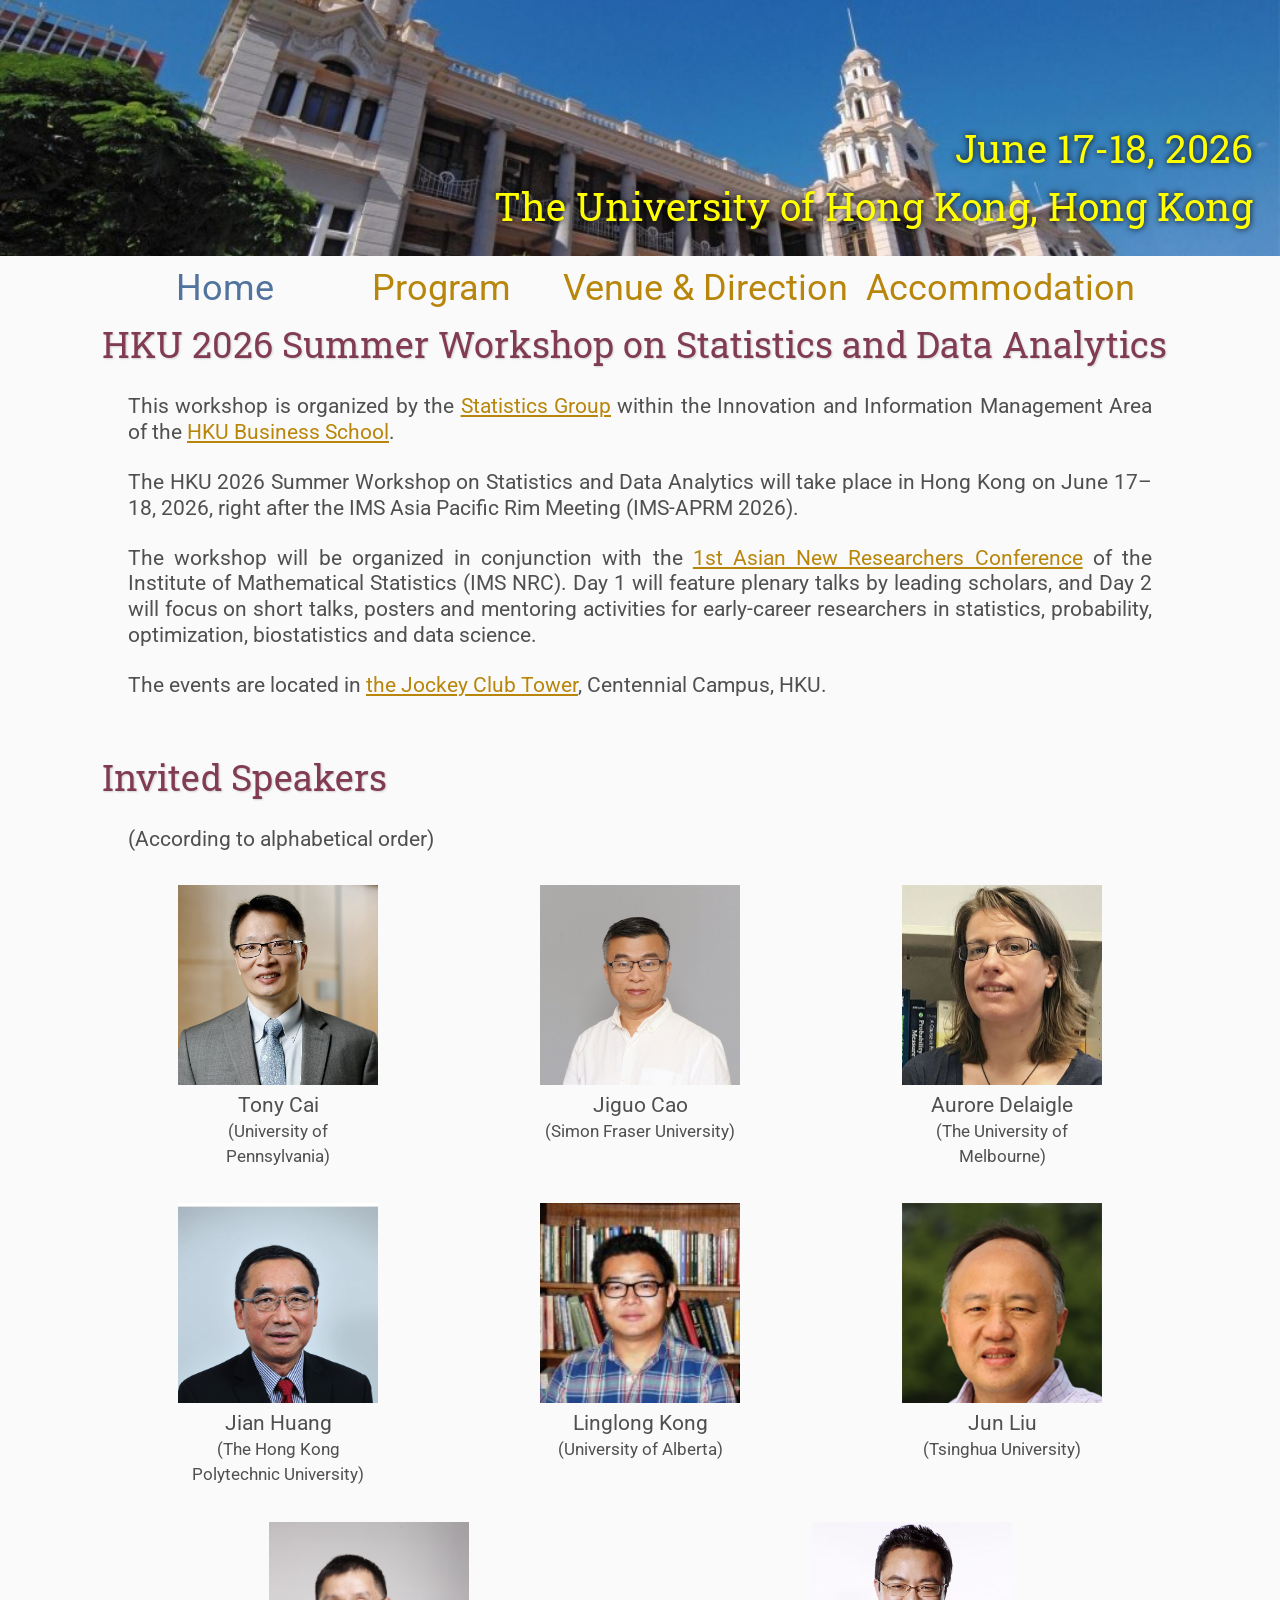
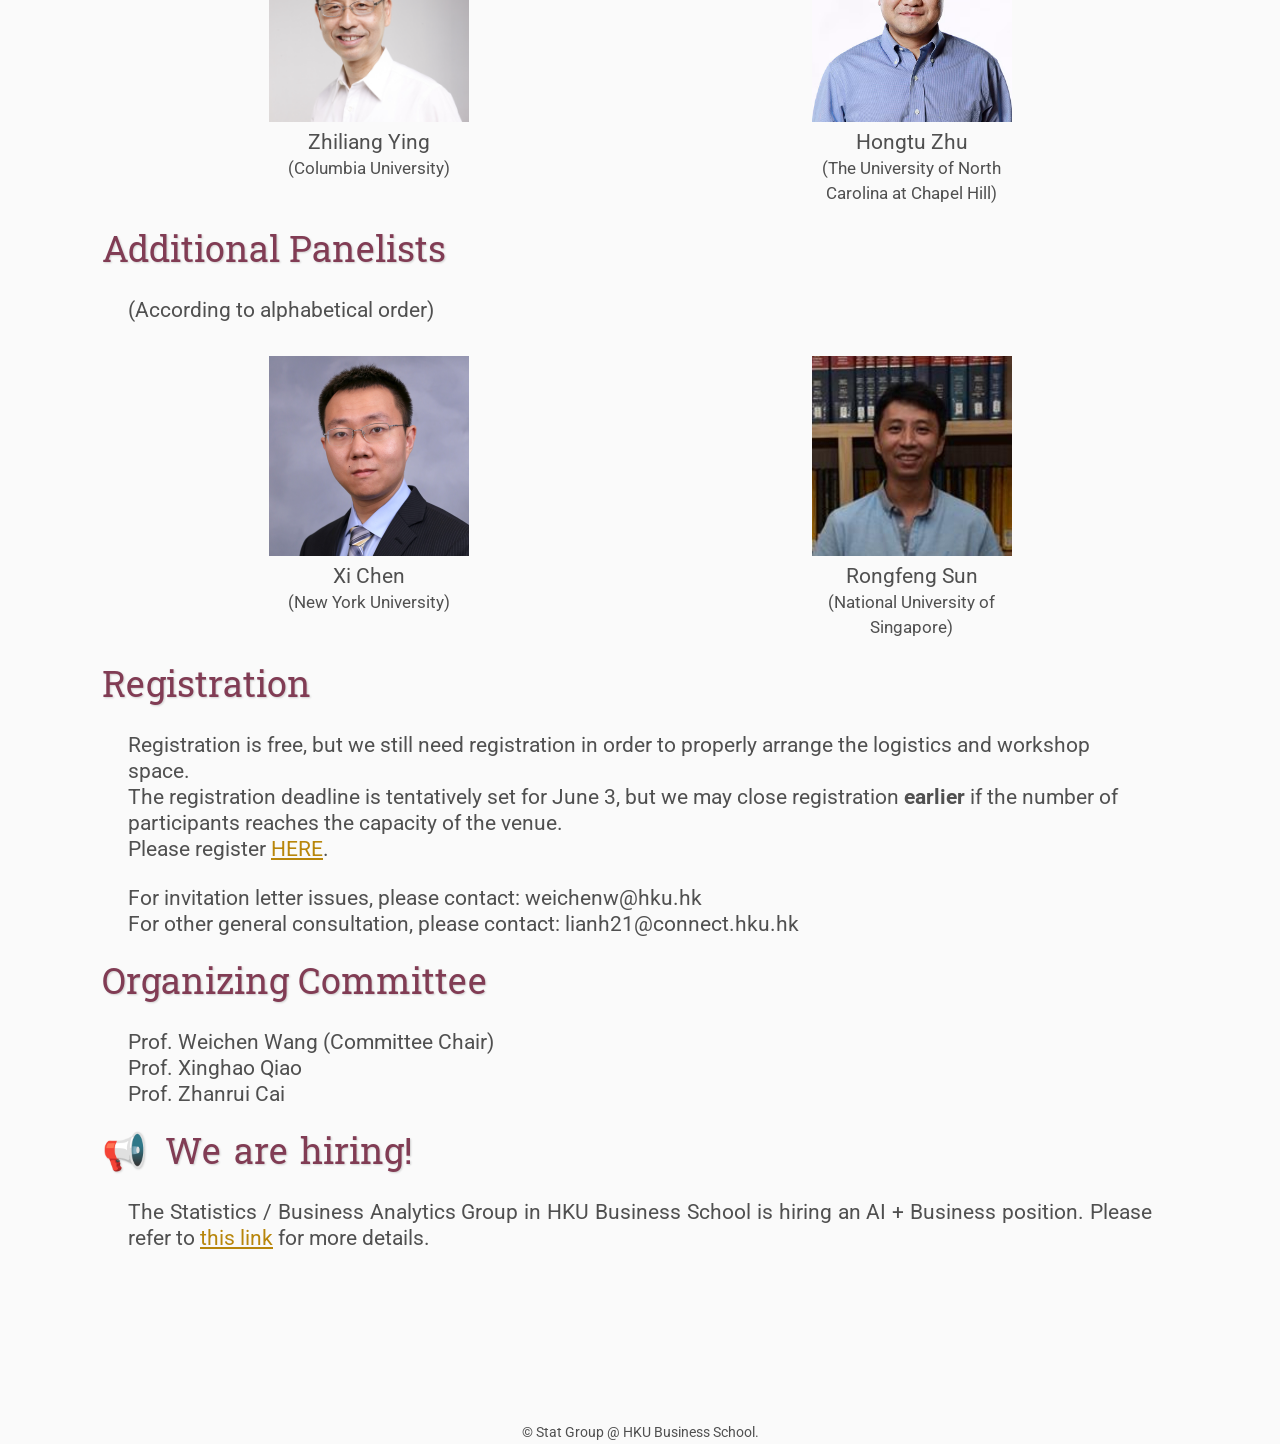
<file: index.html>
<!DOCTYPE html>
<html lang='en'>



<head>
    <base href=".">
    <link rel="shortcut icon" type="image/png" href="assets/logo-1.png"/>
    <link rel="stylesheet" type="text/css" media="all" href="assets/main.css"/>
    <meta name="description" content="SDA Workshop">
    <meta name="resource-type" content="document">
    <meta name="distribution" content="global">
    <meta name="KeyWords" content="Conference">
    <title>SDA Workshop 2026</title>

    <style>
    HeadColor{
        color:yellow;
    }

    @keyframes hiring-wave {
        0%, 100% { transform: translateY(0); }
        50% { transform: translateY(-0.35em); }
    }

    @keyframes hiring-icon-pulse {
        0%, 100% { transform: scale(1); }
        50% { transform: scale(1.15); }
    }

    .hiring-title-wrap {
        display: inline-block;
    }

    .hiring-icon {
        display: inline-block;
        margin-right: 0.25em;
        animation: hiring-icon-pulse 1.2s ease-in-out infinite;
    }

    .hiring-wave-letter {
        display: inline-block;
        animation: hiring-wave 1.8s ease-in-out infinite;
    }

    .hiring-wave-space {
        display: inline-block;
        width: 0.35em;
    }

    @media (prefers-reduced-motion: reduce) {
        .hiring-icon,
        .hiring-wave-letter {
            animation: none;
        }
    }
    </style>



</head>


<body>
    <center>
    <div class="banner">
            <img src="assets/hku_banner.jpg" alt="SDA Workshop Banner" width="100%" height="auto">
        
            <div class="bottom-right" style="font-size:4.3vmin;">
                <HeadColor>June 17-18, 2026 <br> The University of Hong Kong, Hong Kong </HeadColor>
            </div>
        </div>
    </center>

    <table class="navigation">
        <tr>
            <td class="navigation" style="font-size:4vmin;width: 20%">
                <a class="current" title="Conference Home Page" href=".">Home</a>
            </td>
            <td class="navigation" style="font-size:4vmin;width: 25%">
                <a title="Sessions" href="sessions">Program</a>
            </td>
            <td class="navigation" style="font-size:4vmin;width: 25%">
                <a title="Conference venue" href="venue">Venue & Direction</a>
            </td>

            
            <td class="navigation" style="font-size:4vmin;width: 30%">
                <a title="Conference Schedule" href="Transportation">Accommodation</a> 
            </td>

        </tr>
    </table>


    <table>
        <tr>
            <td class="title" style="font-size:4vmin;">
                HKU 2026 Summer Workshop on Statistics and Data Analytics<br>
            </td>
        </tr>
    </table>



    <p style="font-size:2.3vmin;line-height:1.25;text-align:justify">
        This workshop is organized by the <a href="https://hkubs-stat.github.io/">Statistics Group</a> within the Innovation and Information Management Area of the <a href="https://www.hkubs.hku.hk/">HKU Business School</a>. 
    </p>
    
    <p style="font-size:2.3vmin;line-height:1.25;text-align:justify">
        The HKU 2026 Summer Workshop on Statistics and Data Analytics will take place in Hong Kong on June 17–18, 2026, right after the IMS Asia Pacific Rim Meeting (IMS-APRM 2026).
    </p>

    <p style="font-size:2.3vmin;line-height:1.25;text-align:justify">
        The workshop will be organized in conjunction with the  <a href="https://sites.google.com/uw.edu/inrc-asia/home?authuser=1">1st Asian New Researchers Conference</a> of the Institute of Mathematical Statistics (IMS NRC). Day 1 will feature plenary talks by leading scholars, and Day 2 will focus on short talks, posters and mentoring activities for early-career researchers in statistics, probability, optimization, biostatistics and data science.
    </p>
    
    <p style="font-size:2.3vmin;line-height:1.25;text-align:justify">
        The events are located in <a href="http://www.maps.hku.hk/?type=Locations&id=173&lang=en&name=The%20Jockey%20Club%20Tower">the Jockey Club Tower</a>, Centennial Campus, HKU. <br />
    </p>
    
    <p>
    </p>
    <br>


    <table>
        <tr>
            <td class="title" style="font-size:4vmin;">
                Invited Speakers<br>
            </td>
        </tr>
    </table>
    <p style="font-size:2.3vmin;">
    (According to alphabetical order)
    </p>


    <table class="sponsors" style="width:80% auto;">
        <tr>
        
            <td class="sponsor">
                <figure>
                    <div class="speaker-photo-wrap"><img src="assets/2026_Tony_Cai.png" alt="Tony Cai"></div>
                    <figcaption style="text-align: center; font-size: 2.3vmin;">Tony Cai<br><span class="speaker-affiliation">(University of Pennsylvania)</span></figcaption>
                </figure>
            </td> 

            <td class="sponsor">
                <figure>
                    <div class="speaker-photo-wrap"><img src="assets/2026_Jiguo_Cao.png" alt="Jiguo Cao"></div>
                    <figcaption style="text-align: center; font-size: 2.3vmin;">Jiguo Cao<br><span class="speaker-affiliation">(Simon Fraser University)</span></figcaption>
                </figure>
            </td> 

            <td class="sponsor">
                <figure>
                    <div class="speaker-photo-wrap"><img src="assets/2026_Aurore_Delaigle.jpg" alt="Aurore Delaigle"></div>
                    <figcaption style="text-align: center; font-size: 2.3vmin;">Aurore Delaigle<br><span class="speaker-affiliation">(The University of Melbourne)</span></figcaption>
                </figure>
            </td>  
        
        </tr>
    </table>
    
    <table class="sponsors" style="width:80% auto;">
        <tr>
        
            <td class="sponsor"> 
                <figure>
                    <div class="speaker-photo-wrap"><img src="assets/2026_Jian_Huang.jpg" alt="Jian Huang"></div>
                    <figcaption style="text-align: center; font-size: 2.3vmin;">Jian Huang<br><span class="speaker-affiliation">(The Hong Kong Polytechnic University)</span></figcaption>
                </figure>
            </td> 
        
            <td class="sponsor">
                <figure>
                    <div class="speaker-photo-wrap"><img src="assets/2026_Linglong_Kong.jpeg" alt="Linglong Kong"></div>
                    <figcaption style="text-align: center; font-size: 2.3vmin;">Linglong Kong<br><span class="speaker-affiliation">(University of Alberta)</span></figcaption>
                </figure>
            </td> 

            <td class="sponsor">
                <figure>
                    <div class="speaker-photo-wrap"><img src="assets/2026_Jun_Liu.jpg" alt="Jun Liu"></div>
                    <figcaption style="text-align: center; font-size: 2.3vmin;">Jun Liu<br><span class="speaker-affiliation">(Tsinghua University)</span></figcaption>
                </figure>
            </td>
        
        </tr>
    </table>
    
    <table class="sponsors" style="width:80% auto;">
        <tr>
        
            <td class="sponsor">
                <figure>
                    <div class="speaker-photo-wrap"><img src="assets/2026_Zhiliang_Ying.jpeg" alt="Zhiliang Ying"></div>
                    <figcaption style="text-align: center; font-size: 2.3vmin;">Zhiliang Ying<br><span class="speaker-affiliation">(Columbia University)</span></figcaption>
                </figure>
            </td>            

            <td class="sponsor">
                <figure>
                    <div class="speaker-photo-wrap"><img src="assets/2026_Hongtu_Zhu.png" alt="Hongtu Zhu"></div>
                    <figcaption style="text-align: center; font-size: 2.3vmin;">Hongtu Zhu<br><span class="speaker-affiliation">(The University of North Carolina at Chapel Hill)</span></figcaption>
                </figure>
            </td>            
      
        </tr>
    </table>

    <table>
        <tr>
            <td class="title" style="font-size:4vmin;">
                Additional Panelists<br>
            </td>
        </tr>
    </table>
    <p style="font-size:2.3vmin;">
    (According to alphabetical order)
    </p>
    <table class="sponsors" style="width:80% auto;">
        <tr>
            <td class="sponsor">
                <figure>
                    <div class="speaker-photo-wrap"><img src="assets/2026_Xi_Chen.png" alt="Xi Chen"></div>
                    <figcaption style="text-align: center; font-size: 2.3vmin;">Xi Chen<br><span class="speaker-affiliation">(New York University)</span></figcaption>
                </figure>
            </td>

            <td class="sponsor">
                <figure>
                    <div class="speaker-photo-wrap"><img src="assets/2026_Rongfeng_Sun.jpg" alt="Rongfeng Sun"></div>
                    <figcaption style="text-align: center; font-size: 2.3vmin;">Rongfeng Sun<br><span class="speaker-affiliation">(National University of Singapore)</span></figcaption>
                </figure>
            </td>
        </tr>
    </table>

    <table>
        <tr>
            <td class="title" style="font-size:4vmin;">
                Registration<br>
            </td>
        </tr>
    </table>

    <p style="font-size:2.3vmin;line-height:1.25;">
        Registration is free, but we still need registration in order to properly arrange the logistics and workshop space. <br>

        The registration deadline is tentatively set for June 3, but we may close registration <b>earlier</b> if the number of participants reaches the capacity of the venue. <br>

        Please register <a href="https://forms.office.com/r/9uyfbNeTMQ">HERE</a>. <br>
    </p>


    <p style="font-size:2.3vmin;line-height:1.25;">
        For invitation letter issues, please contact: weichenw@hku.hk <br>
        For other general consultation, please contact: lianh21@connect.hku.hk
    </p>

    <table>
        <tr>
            <td class="title" style="font-size:4vmin;">
                Organizing Committee<br>
            </td>
        </tr>
    </table>

    <p style="font-size:2.3vmin;line-height:1.25;">
    Prof. Weichen Wang (Committee Chair)  <br>
    Prof. Xinghao Qiao <br>
    Prof. Zhanrui Cai
    </p>

    <table>
        <tr>
            <td class="title" style="font-size:4vmin;">
                <span class="hiring-title-wrap">
                    <span class="hiring-icon" aria-hidden="true">📢</span>
                    <span class="hiring-wave-letter" style="animation-delay: 0s">W</span><span class="hiring-wave-letter" style="animation-delay: 0.08s">e</span><span class="hiring-wave-space"></span><span class="hiring-wave-letter" style="animation-delay: 0.16s">a</span><span class="hiring-wave-letter" style="animation-delay: 0.24s">r</span><span class="hiring-wave-letter" style="animation-delay: 0.32s">e</span><span class="hiring-wave-space"></span><span class="hiring-wave-letter" style="animation-delay: 0.4s">h</span><span class="hiring-wave-letter" style="animation-delay: 0.48s">i</span><span class="hiring-wave-letter" style="animation-delay: 0.56s">r</span><span class="hiring-wave-letter" style="animation-delay: 0.64s">i</span><span class="hiring-wave-letter" style="animation-delay: 0.72s">n</span><span class="hiring-wave-letter" style="animation-delay: 0.8s">g</span><span class="hiring-wave-letter" style="animation-delay: 0.88s">!</span>
                </span><br>
            </td>
        </tr>
    </table>

    <p style="font-size:2.3vmin;line-height:1.25;text-align:justify">
        The Statistics / Business Analytics Group in HKU Business School is hiring an AI + Business position. Please refer to <a href="https://jobs.hku.hk/cw/en/job/536106/tenuretrack-professorassociate-professorassistant-professor-in-hku-business-school-and-the-school-of-computing-and-data-science">this link</a> for more details.
    </p>

    <footer>
        &copy; Stat Group @ HKU Business School.
    </footer>

</body>
</html>
</file>
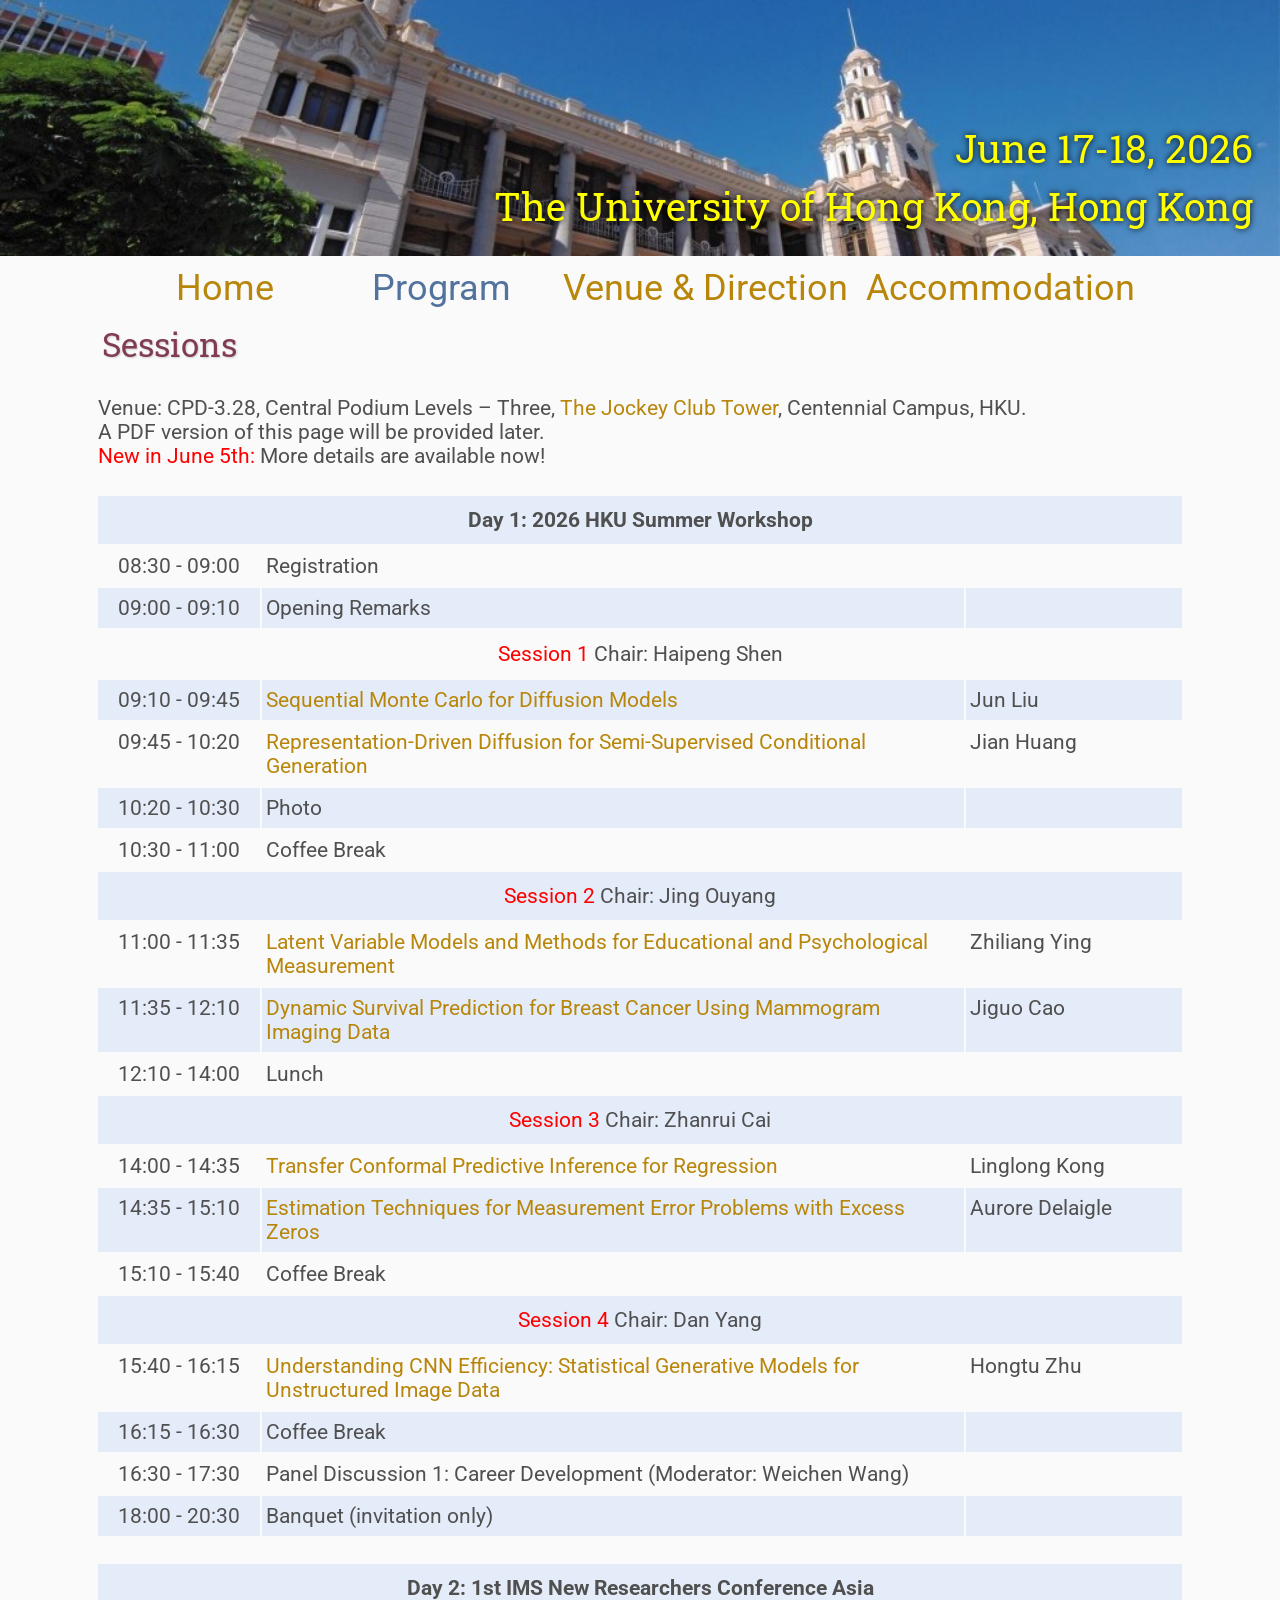
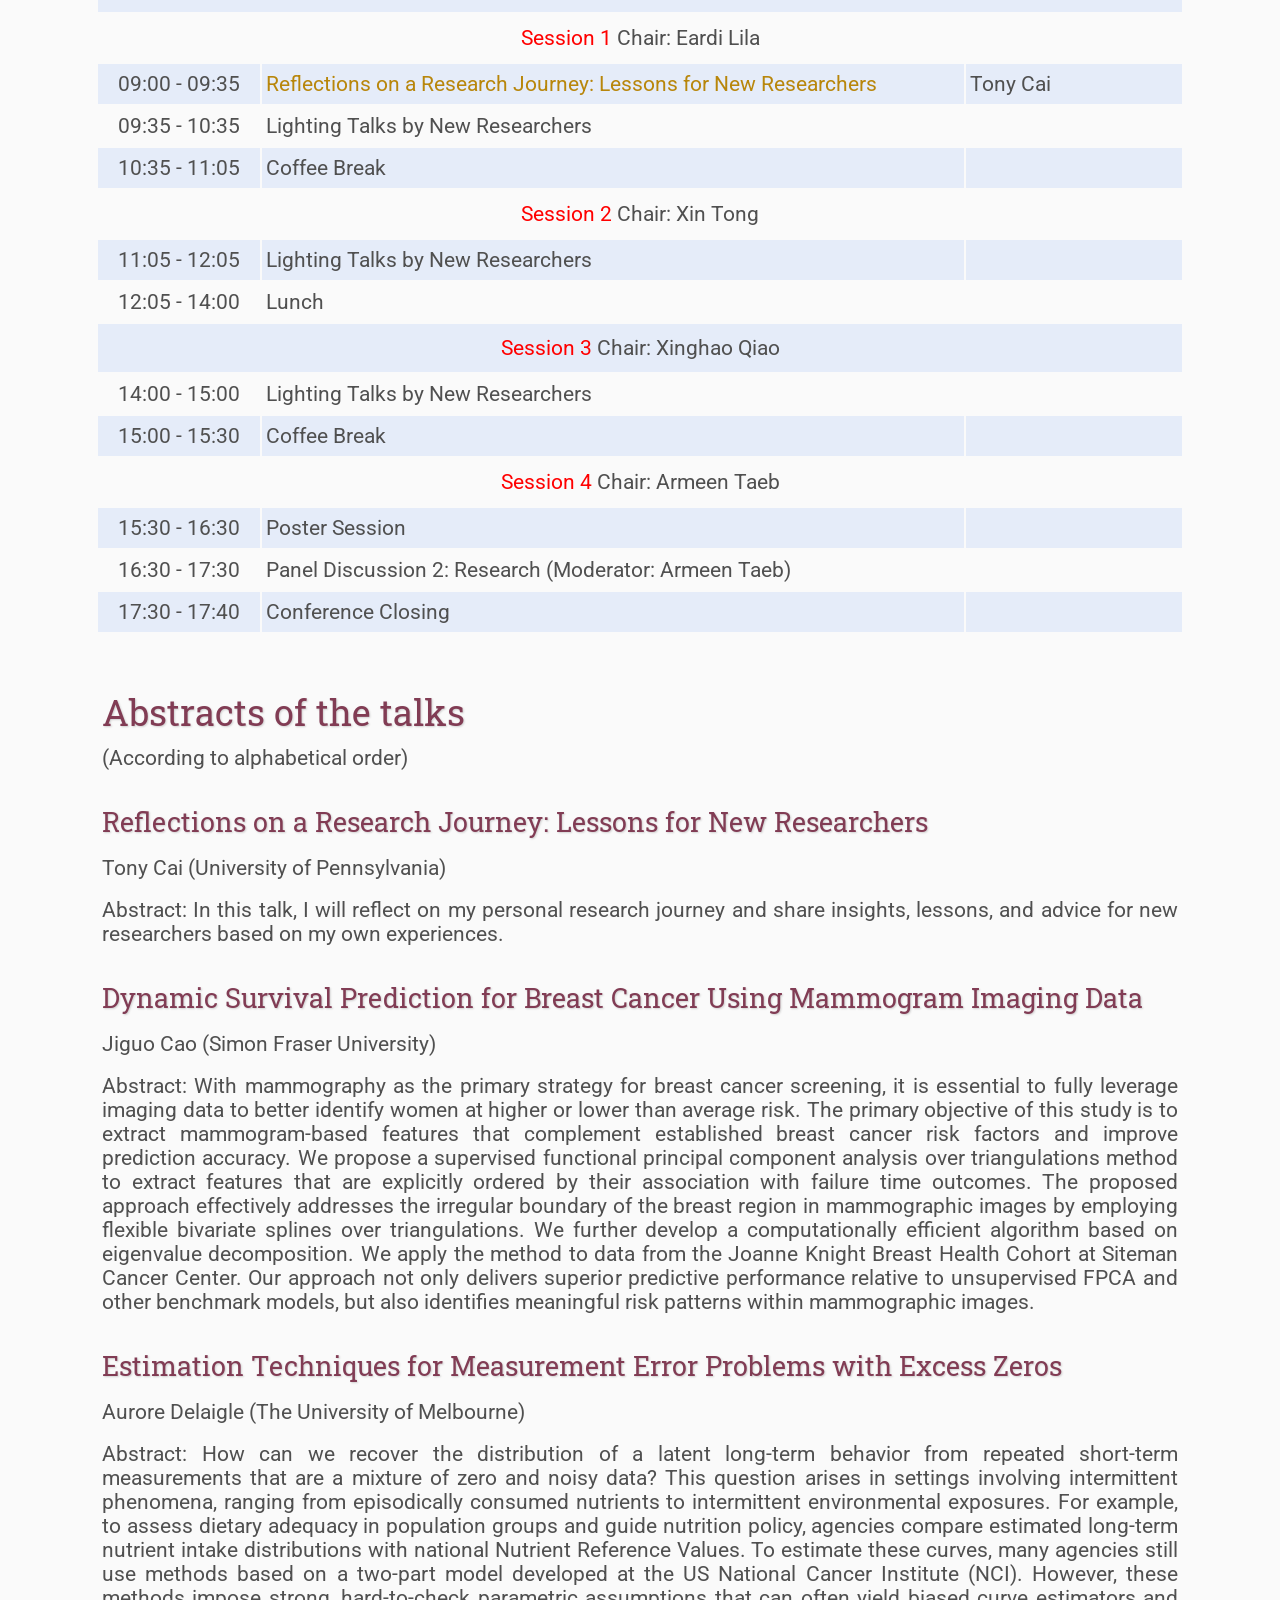
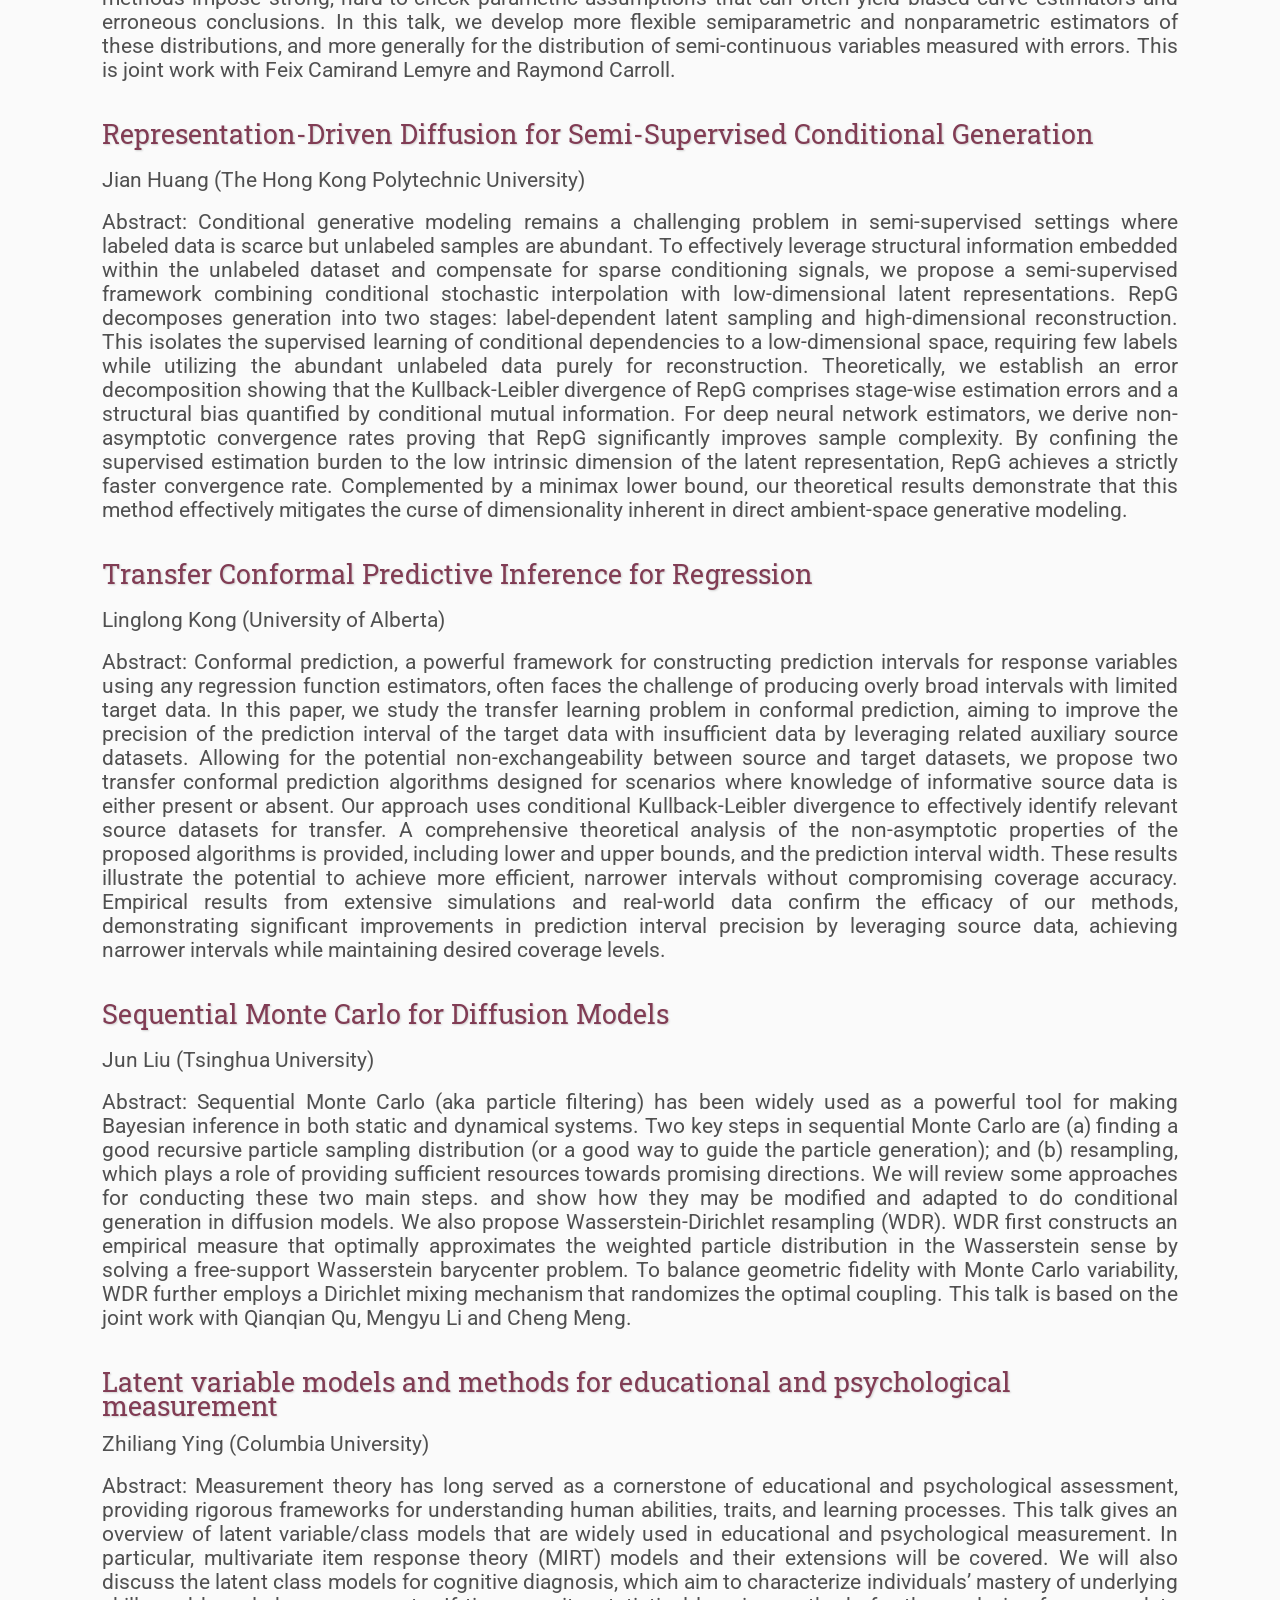
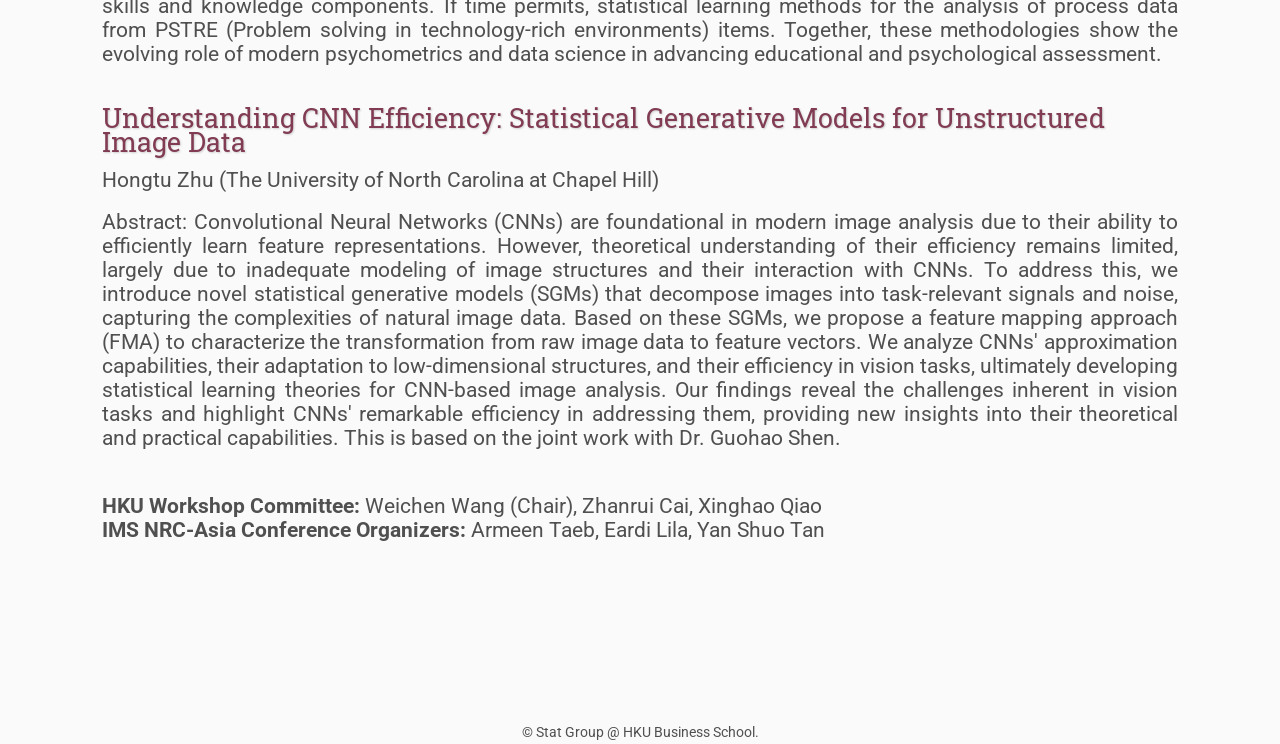
<file: sessions/index.html>
<!DOCTYPE html>
<html lang='en'>

<head>
    <base href="..">
    <link rel="shortcut icon" type="image/png" href="assets/logo-1.png"/>
    <link rel="stylesheet" type="text/css" media="all" href="assets/main.css"/>
    <meta name="description" content="SEEDS Conference">
    <meta name="resource-type" content="document">
    <meta name="distribution" content="global">
    <meta name="KeyWords" content="Conference">
    <title>Schedule | SDA Workshop 2026</title>
    <style>
    HeadColor{
        color:yellow;
    }
    .Programs tr:nth-child(odd) {
            background-color: #e5ecf9;
    }
    </style>
</head>

<body>
    <center>
    <div class="banner">
            <img src="assets/hku_banner.jpg" alt="SDA Workshop Banner" width="100%" height="auto">
        
            <div class="bottom-right" style="font-size:4.3vmin;">
                <HeadColor>June 17-18, 2026 <br> The University of Hong Kong, Hong Kong </HeadColor>
            </div>
        </div>
    </center>


    <table class="navigation">
        <tr>
            <td class="navigation" style="font-size:4vmin;width: 20%">
                <a title="Conference Home Page" href=".">Home</a>
            </td>
            <td class="navigation" style="font-size:4vmin;width: 25%">
                <a class="current" title="Sessions" href="sessions">Program</a>
            </td>
            <td class="navigation" style="font-size:4vmin;width: 25%">
                <a title="Conference venue" href="venue">Venue & Direction</a>
            </td>
            <td class="navigation" style="font-size:4vmin;width: 30%">
                <a title="Conference Schedule" href="Transportation">Accommodation</a> 
            </td>

        </tr>
    </table>

    <table>
        <tr>
            <td class="title" style="font-size:3.7vmin;">
                Sessions<br>
            </td>
        </tr>
    </table>


    <table>
        <tr>
            <td style="font-size:2.3vmin;">
                Venue: CPD-3.28, Central Podium Levels – Three, <a href="http://www.maps.hku.hk/?type=Locations&id=173&lang=en&name=The%20Jockey%20Club%20Tower">The Jockey Club Tower</a>, Centennial Campus, HKU. <br>
                A PDF version of this page will be provided later. <br>

                <span style="color: red;">New in June 5th:</span> More details are available now!
            </td>
        </tr>
    </table>




    <table id="wholeday" class="Programs" style="width:85%;">
        <tr>
            <td class="sessions" colspan="4" style="font-size:2.3vmin;">
                <b>Day 1: 2026 HKU Summer Workshop</b>
            </td>
        </tr>
        <tr>
            <td class="date" rowspan="1" style="font-size:2.3vmin;width: 15%;">
                08:30 - 09:00
            </td>
            <td class="abstract" style="font-size:2.3vmin;width: 65%;">
                Registration
            </td>
            <td>
            </td>
        </tr>
        <tr>
            <td class="date" rowspan="1" style="font-size:2.3vmin;">
                09:00 - 09:10
            </td>
            <td class="abstract" style="font-size:2.3vmin;">
                Opening Remarks
            </td>
            <td>
            </td>
        </tr>
        <tr>
            <td class="sessions" colspan="4" style="font-size:2.3vmin;">
                <span style="color: red;">Session 1</span>    Chair: Haipeng Shen
            </td>
        </tr>
        <tr>
            <td class="date" rowspan="1" style="font-size:2.3vmin;">
                09:10 - 09:45
            </td>
            <td class="abstract" style="font-size:2.3vmin;">
                <a href="sessions#Jun_Liu_abstract">Sequential Monte Carlo for Diffusion Models</a><br>
            </td>
            <td class="abstract" style="font-size:2.3vmin;width: 20%;">
                Jun Liu
            </td>
        </tr>
        <tr>
            <td class="date" rowspan="1" style="font-size:2.3vmin;">
                09:45 - 10:20
            </td>
            <td class="abstract" style="font-size:2.3vmin;">
                <a href="sessions#Jian_Huang_abstract">Representation-Driven Diffusion for Semi-Supervised Conditional Generation</a><br>
            </td>
            <td class="abstract" style="font-size:2.3vmin;width: 20%;">
                Jian Huang
            </td>
        </tr>
        <tr>
            <td class="date" rowspan="1" style="font-size:2.3vmin;">
                10:20 - 10:30
            </td>
            <td class="abstract" style="font-size:2.3vmin;">
                Photo
            </td>
            <td>
            </td>
        </tr>
        <tr>
            <td class="date" rowspan="1" style="font-size:2.3vmin;">
                10:30 - 11:00
            </td>
            <td class="abstract" style="font-size:2.3vmin;">
                Coffee Break
            </td>
            <td>
            </td>
        </tr>
        <tr>
            <td class="sessions" colspan="4" style="font-size:2.3vmin;">
                <span style="color: red;">Session 2</span>    Chair: Jing Ouyang
            </td>
        </tr>
        <tr>
            <td class="date" rowspan="1" style="font-size:2.3vmin;">
                11:00 - 11:35
            </td>
            <td class="abstract" style="font-size:2.3vmin;">
                <a href="sessions#Zhiliang_Ying_abstract">Latent Variable Models and Methods for Educational and Psychological Measurement</a><br>
            </td>
            <td class="abstract" style="font-size:2.3vmin;width: 20%;">
                Zhiliang Ying
            </td>
        </tr>
        <tr>
            <td class="date" rowspan="1" style="font-size:2.3vmin;">
                11:35 - 12:10
            </td>
            <td class="abstract" style="font-size:2.3vmin;">
                <a href="sessions#Jiguo_Cao_abstract">Dynamic Survival Prediction for Breast Cancer Using Mammogram Imaging Data</a><br>
            </td>
            <td class="abstract" style="font-size:2.3vmin;">
                Jiguo Cao
            </td>
        </tr>
        <tr>
            <td class="date" rowspan="1" style="font-size:2.3vmin;">
                12:10 - 14:00
            </td>
            <td class="abstract" style="font-size:2.3vmin;">
                Lunch
            </td>
            <td>
            </td>
        </tr>
        <tr>
            <td class="sessions" colspan="4" style="font-size:2.3vmin;">
                <span style="color: red;">Session 3</span>    Chair: Zhanrui Cai
            </td>
        </tr>
        <tr>
            <td class="date" rowspan="1" style="font-size:2.3vmin;width: 15%;">
                14:00 - 14:35
            </td>
            <td class="abstract" style="font-size:2.3vmin;width: 65%;">
                <a href="sessions#Linglong_Kong_abstract">Transfer Conformal Predictive Inference for Regression</a><br>
            </td>
            <td class="abstract" style="font-size:2.3vmin;width: 20%;">
                Linglong Kong
            </td>
        </tr>
        <tr>
            <td class="date" rowspan="1" style="font-size:2.3vmin;">
                14:35 - 15:10
            </td>
            <td class="abstract" style="font-size:2.3vmin;">
                <a href="sessions#Aurore_Delaigle_abstract">Estimation Techniques for Measurement Error Problems with Excess Zeros</a><br>
            </td>
            <td class="abstract" style="font-size:2.3vmin;">
                Aurore Delaigle
            </td>
        </tr>
        <tr>
            <td class="date" rowspan="1" style="font-size:2.3vmin;">
                15:10 - 15:40
            </td>
            <td class="abstract" style="font-size:2.3vmin;">
                Coffee Break
            </td>
            <td>
            </td>
        </tr>
        <tr>
            <td class="sessions" colspan="4" style="font-size:2.3vmin;">
                <span style="color: red;">Session 4</span>    Chair: Dan Yang
            </td>
        </tr>
        <tr>
            <td class="date" rowspan="1" style="font-size:2.3vmin;">
                15:40 - 16:15
            </td>
            <td class="abstract" style="font-size:2.3vmin;">
                <a href="sessions#Hongtu_Zhu_abstract">Understanding CNN Efficiency: Statistical Generative Models for Unstructured Image Data</a><br>
            </td>
            <td class="abstract" style="font-size:2.3vmin;">
                Hongtu Zhu
            </td>
        </tr>
        <tr>
            <td class="date" rowspan="1" style="font-size:2.3vmin;">
                16:15 - 16:30
            </td>
            <td class="abstract" style="font-size:2.3vmin;">
                Coffee Break
            </td>
            <td>
            </td>
        </tr>
        <tr>
            <td class="date" rowspan="1" style="font-size:2.3vmin;">
                16:30 - 17:30
            </td>
            <td class="abstract" style="font-size:2.3vmin;">
                Panel Discussion 1: Career Development (Moderator: Weichen Wang)
            </td>
            <td>
            </td>
        </tr>
        <tr>
            <td class="date" rowspan="2" style="font-size:2.3vmin;">
                18:00 - 20:30    
            </td>
            <td class="abstract" style="font-size:2.3vmin;">
                Banquet (invitation only)
            </td>
            <td>
            </td>
        </tr>
    </table>

    <table id="wholeday" class="Programs" style="width:85%;">
        <tr>
            <td class="sessions" colspan="4" style="font-size:2.3vmin;">
                <b>Day 2: 1st IMS New Researchers Conference Asia</b>
            </td>
        </tr>

        <tr>
            <td class="sessions" colspan="4" style="font-size:2.3vmin;">
                <span style="color: red;">Session 1</span>    Chair: Eardi Lila
            </td>
        </tr>
        <tr>
            <td class="date" rowspan="1" style="font-size:2.3vmin;width: 15%;">
                09:00 - 09:35
            </td>
            <td class="abstract" style="font-size:2.3vmin;width: 65%;">
                <a href="sessions#Tony_Cai_abstract">Reflections on a Research Journey: Lessons for New Researchers</a><br>
            </td>
            <td class="abstract" style="font-size:2.3vmin;width: 20%;">
                Tony Cai
            </td>
        </tr>
        <tr>
            <td class="date" rowspan="1" style="font-size:2.3vmin;">
                09:35 - 10:35
            </td>
            <td class="abstract" style="font-size:2.3vmin;">
                Lighting Talks by New Researchers
            </td>
            <td>
            </td>
        </tr>
        <tr>
            <td class="date" rowspan="1" style="font-size:2.3vmin;">
                10:35 - 11:05
            </td>
            <td class="abstract" style="font-size:2.3vmin;">
                Coffee Break
            </td>
            <td>
            </td>
        </tr>
        <tr>
            <td class="sessions" colspan="4" style="font-size:2.3vmin;">
                <span style="color: red;">Session 2</span>    Chair: Xin Tong
            </td>
        </tr>
        <tr>
            <td class="date" rowspan="1" style="font-size:2.3vmin;">
                11:05 - 12:05
            </td>
            <td class="abstract" style="font-size:2.3vmin;">
                Lighting Talks by New Researchers
            </td>
            <td>
            </td>
        </tr>
        <tr>
            <td class="date" rowspan="1" style="font-size:2.3vmin;">
                12:05 - 14:00
            </td>
            <td class="abstract" style="font-size:2.3vmin;">
                Lunch
            </td>
            <td>
            </td>
        </tr>
        <tr>
            <td class="sessions" colspan="4" style="font-size:2.3vmin;">
                <span style="color: red;">Session 3</span>    Chair: Xinghao Qiao
            </td>
        </tr>
        <tr>
            <td class="date" rowspan="1" style="font-size:2.3vmin;">
                14:00 - 15:00
            </td>
            <td class="abstract" style="font-size:2.3vmin;">
                Lighting Talks by New Researchers
            </td>
            <td>
            </td>
        </tr>
        <tr>
            <td class="date" rowspan="1" style="font-size:2.3vmin;">
                15:00 - 15:30
            </td>
            <td class="abstract" style="font-size:2.3vmin;">
                Coffee Break
            </td>
            <td>
            </td>
        </tr>
        <tr>
            <td class="sessions" colspan="4" style="font-size:2.3vmin;">
                <span style="color: red;">Session 4</span>    Chair: Armeen Taeb
            </td>
        </tr>
        <tr>
            <td class="date" rowspan="1" style="font-size:2.3vmin;">
                15:30 - 16:30
            </td>
            <td class="abstract" style="font-size:2.3vmin;">
                Poster Session
            </td>
            <td>
            </td>
        </tr>
        <tr>
            <td class="date" rowspan="1" style="font-size:2.3vmin;">
                16:30 - 17:30
            </td>
            <td class="abstract" style="font-size:2.3vmin;">
                Panel Discussion 2: Research (Moderator: Armeen Taeb)
            </td>
            <td>
            </td>
        </tr>
        <tr>
            <td class="date" rowspan="1" style="font-size:2.3vmin;">
                17:30 - 17:40
            </td>
            <td class="abstract" style="font-size:2.3vmin;">
                Conference Closing
            </td>
            <td>
            </td>
        </tr>

    </table>
    <p>
    </p>
    <br>

    <table>
        <tr>
            <td class="title" style="font-size:4vmin;">
                Abstracts of the talks<br>
            </td>
        </tr>
        <tr>
            <td class="abstract" style="font-size:2.3vmin;text-align:justify">
                (According to alphabetical order)
            </td>
        </tr>
        
    </table>

    <p>
    </p> 

    <table id="Tony_Cai_abstract">
        <tr>
            <td class="title" style="font-size:3vmin;">
                Reflections on a Research Journey: Lessons for New Researchers<br>
            </td>
        </tr>
        <tr>
            <td class="abstract" style="font-size:2.3vmin;">
              Tony Cai (University of Pennsylvania)
            </td>
        </tr>
        <tr>
            <td class="abstract" style="font-size:2.3vmin;text-align:justify">
                Abstract: In this talk, I will reflect on my personal research journey and share insights, lessons, and advice for new researchers based on my own experiences.
            </td>
        </tr>
    </table>

    <table id="Jiguo_Cao_abstract">
        <tr>
            <td class="title" style="font-size:3vmin;">
                Dynamic Survival Prediction for Breast Cancer Using Mammogram Imaging Data<br>
            </td>
        </tr>
        <tr>
            <td class="abstract" style="font-size:2.3vmin;">
              Jiguo Cao (Simon Fraser University)
            </td>
        </tr>
        <tr>
            <td class="abstract" style="font-size:2.3vmin;text-align:justify">
                Abstract: With mammography as the primary strategy for breast cancer screening, it is essential to fully leverage imaging data to better identify women at higher or lower than average risk. The primary objective of this study is to extract mammogram-based features that complement established breast cancer risk factors and improve prediction accuracy. We propose a supervised functional principal component analysis over triangulations method to extract features that are explicitly ordered by their association with failure time outcomes. The proposed approach effectively addresses the irregular boundary of the breast region in mammographic images by employing flexible bivariate splines over triangulations. We further develop a computationally efficient algorithm based on eigenvalue decomposition. We apply the method to data from the Joanne Knight Breast Health Cohort at Siteman Cancer Center. Our approach not only delivers superior predictive performance relative to unsupervised FPCA and other benchmark models, but also identifies meaningful risk patterns within mammographic images.
            </td>
        </tr>
    </table>

    <table id="Aurore_Delaigle_abstract">
        <tr>
            <td class="title" style="font-size:3vmin;">
                Estimation Techniques for Measurement Error Problems with Excess Zeros<br>
            </td>
        </tr>
        <tr>
            <td class="abstract" style="font-size:2.3vmin;">
              Aurore Delaigle (The University of Melbourne)
            </td>
        </tr>
        <tr>
            <td class="abstract" style="font-size:2.3vmin;text-align:justify">
                Abstract: How can we recover the distribution of a latent long-term behavior from repeated short-term measurements that are a mixture of zero and noisy data? This question arises in settings involving intermittent phenomena, ranging from episodically consumed nutrients to intermittent environmental exposures. For example, to assess dietary adequacy in population groups and guide nutrition policy, agencies compare estimated long-term nutrient intake distributions with national Nutrient Reference Values. To estimate these curves, many agencies still use methods based on a two-part model developed at the US National Cancer Institute (NCI). However, these methods impose strong, hard-to-check parametric assumptions that can often yield biased curve estimators and erroneous conclusions. In this talk, we develop more flexible semiparametric and nonparametric estimators of these distributions, and more generally for the distribution of semi-continuous variables measured with errors. This is joint work with Feix Camirand Lemyre and Raymond Carroll.
            </td>
        </tr>
    </table>


    <table id="Jian_Huang_abstract">
        <tr>
            <td class="title" style="font-size:3vmin;">
                Representation-Driven Diffusion for Semi-Supervised Conditional Generation<br>
                <!-- title here <br> -->
            </td>
        </tr>
        <tr>
            <td class="abstract" style="font-size:2.3vmin;">
                Jian Huang (The Hong Kong Polytechnic University)
              <!-- Author Here -->
            </td>
        </tr>
        <tr>
            <td class="abstract" style="font-size:2.3vmin;text-align:justify">
                Abstract: Conditional generative modeling remains a challenging problem in semi-supervised settings where labeled data is scarce but unlabeled samples are abundant. To effectively leverage structural information embedded within the unlabeled dataset and compensate for sparse conditioning signals, we propose a semi-supervised framework combining conditional stochastic interpolation with low-dimensional latent representations. RepG decomposes generation into two stages: label-dependent latent sampling and high-dimensional reconstruction. This isolates the supervised learning of conditional dependencies to a low-dimensional space, requiring few labels while utilizing the abundant unlabeled data purely for reconstruction. Theoretically, we establish an error decomposition showing that the Kullback-Leibler divergence of RepG comprises stage-wise estimation errors and a structural bias quantified by conditional mutual information. For deep neural network estimators, we derive non-asymptotic convergence rates proving that RepG significantly improves sample complexity. By confining the supervised estimation burden to the low intrinsic dimension of the latent representation, RepG achieves a strictly faster convergence rate. Complemented by a minimax lower bound, our theoretical results demonstrate that this method effectively mitigates the curse of dimensionality inherent in direct ambient-space generative modeling.
            </td>
        </tr>
    </table>

    <table id="Linglong_Kong_abstract">
        <tr>
            <td class="title" style="font-size:3vmin;">
                Transfer Conformal Predictive Inference for Regression
            </td>
        </tr>
        <tr>
            <td class="abstract" style="font-size:2.3vmin;">
              Linglong Kong (University of Alberta)
            </td>
        </tr>
        <tr>
            <td class="abstract" style="font-size:2.3vmin;text-align:justify">
                Abstract: Conformal prediction, a powerful framework for constructing prediction intervals for response variables using any regression function estimators, often faces the challenge of producing overly broad intervals with limited target data. In this paper, we study the transfer learning problem in conformal prediction, aiming to improve the precision of the prediction interval of the target data with insufficient data by leveraging related auxiliary source datasets. Allowing for the potential non-exchangeability between source and target datasets, we propose two transfer conformal prediction algorithms designed for scenarios where knowledge of informative source data is either present or absent. Our approach uses conditional Kullback-Leibler divergence to effectively identify relevant source datasets for transfer. A comprehensive theoretical analysis of the non-asymptotic properties of the proposed algorithms is provided, including lower and upper bounds, and the prediction interval width. These results illustrate the potential to achieve more efficient, narrower intervals without compromising coverage accuracy. Empirical results from extensive simulations and real-world data confirm the efficacy of our methods, demonstrating significant improvements in prediction interval precision by leveraging source data, achieving narrower intervals while maintaining desired coverage levels.
            </td>
        </tr>
    </table>


    <table id="Jun_Liu_abstract">
        <tr>
            <td class="title" style="font-size:3vmin;">
                Sequential Monte Carlo for Diffusion Models<br>
            </td>
        </tr>
        <tr>
            <td class="abstract" style="font-size:2.3vmin;">
              Jun Liu (Tsinghua University)
            </td>
        </tr>
        <tr>
            <td class="abstract" style="font-size:2.3vmin;text-align:justify">
                Abstract: Sequential Monte Carlo (aka particle filtering) has been widely used as a powerful tool for making Bayesian inference in both static and dynamical systems. Two key steps in sequential Monte Carlo are (a) finding a good recursive particle sampling distribution (or a good way to guide the particle generation); and (b) resampling, which plays a role of providing sufficient resources towards promising directions. We will review some approaches for conducting these two main steps. and show how they may be modified and adapted to do conditional generation in diffusion models. We also propose Wasserstein-Dirichlet resampling (WDR). WDR first constructs an empirical measure that optimally approximates the weighted particle distribution in the Wasserstein sense by solving a free-support Wasserstein barycenter problem. To balance geometric fidelity with Monte Carlo variability, WDR further employs a Dirichlet mixing mechanism that randomizes the optimal coupling. This talk is based on the joint work with Qianqian Qu, Mengyu Li and Cheng Meng.
            </td>
        </tr>
    </table>

    <table id="Zhiliang_Ying_abstract">
        <tr>
            <td class="title" style="font-size:3vmin;">
                Latent variable models and methods for educational and psychological measurement<br>
            </td>
        </tr>
        <tr>
            <td class="abstract" style="font-size:2.3vmin;">
              Zhiliang Ying (Columbia University)
            </td>
        </tr>
        <tr>
            <td class="abstract" style="font-size:2.3vmin;text-align:justify">
                Abstract: Measurement theory has long served as a cornerstone of educational and psychological assessment, providing rigorous frameworks for understanding human abilities, traits, and learning processes. This talk gives an overview of latent variable/class models that are widely used in educational and psychological measurement. In particular, multivariate item response theory (MIRT) models and their extensions will be covered. We will also discuss the latent class models for cognitive diagnosis, which aim to characterize individuals’ mastery of underlying skills and knowledge components. If time permits, statistical learning methods for the analysis of process data from PSTRE (Problem solving in technology-rich environments) items. Together, these methodologies show the evolving role of modern psychometrics and data science in advancing educational and psychological assessment.
            </td>
        </tr>
    </table>

    <table id="Hongtu_Zhu_abstract">
        <tr>
            <td class="title" style="font-size:3vmin;">
                Understanding CNN Efficiency: Statistical Generative Models for Unstructured Image Data<br>
            </td>
        </tr>
        <tr>
            <td class="abstract" style="font-size:2.3vmin;">
              Hongtu Zhu (The University of North Carolina at Chapel Hill)
            </td>
        </tr>
        <tr>
            <td class="abstract" style="font-size:2.3vmin;text-align:justify">
                Abstract: Convolutional Neural Networks (CNNs) are foundational in modern image analysis due to their ability to efficiently learn feature representations. However, theoretical understanding of their efficiency remains limited, largely due to inadequate modeling of image structures and their interaction with CNNs. To address this, we introduce novel statistical generative models (SGMs) that decompose images into task-relevant signals and noise, capturing the complexities of natural image data. Based on these SGMs, we propose a feature mapping approach (FMA) to characterize the transformation from raw image data to feature vectors. We analyze CNNs' approximation capabilities, their adaptation to low-dimensional structures, and their efficiency in vision tasks, ultimately developing statistical learning theories for CNN-based image analysis. Our findings reveal the challenges inherent in vision tasks and highlight CNNs' remarkable efficiency in addressing them, providing new insights into their theoretical and practical capabilities. This is based on the joint work with Dr. Guohao Shen.
            </td>
        </tr>
    </table>

    <!--  Abstract Template

    <table id="Name_abstract">
        <tr>
            <td class="title">
                Title<br>
            </td>
        </tr>
        <tr>
            <td class="speaker">
                <a href="">Name</a> (University)
            </td>
        </tr>
        <tr>
            <td class="abstract">
                Abstract
            </td>
        </tr>
        <tr>
            <td class="abstract" style="font-size:2.3vmin;">
              <a href="https://arxiv.org/abs/2502.05969">Arxiv Link</a>
            </td>
        </tr>
    </table>

    -->




    <!--  Abstract Template

    <table id="Name_abstract">
        <tr>
            <td class="title" style="font-size:3vmin;">
                Title<br>
            </td>
        </tr>
        <tr>
            <td class="abstract" style="font-size:2.3vmin;">
                Name (University)
            </td>
        </tr>
        <tr>
            <td class="abstract" style="font-size:2.3vmin;">
                Abstract
            </td>
        </tr>
    </table>

    -->




    <table>
        <tr>
            <td class="abstract" style="font-size:2.3vmin;text-align:justify">
                <b>HKU Workshop Committee:</b> Weichen Wang (Chair), Zhanrui Cai, Xinghao Qiao<br>
                <b>IMS NRC-Asia Conference Organizers:</b> Armeen Taeb, Eardi Lila, Yan Shuo Tan
            </td>
        </tr>
    </table>

    <footer>
        &copy; Stat Group @ HKU Business School.
    </footer>

</body>
</html>
</file>
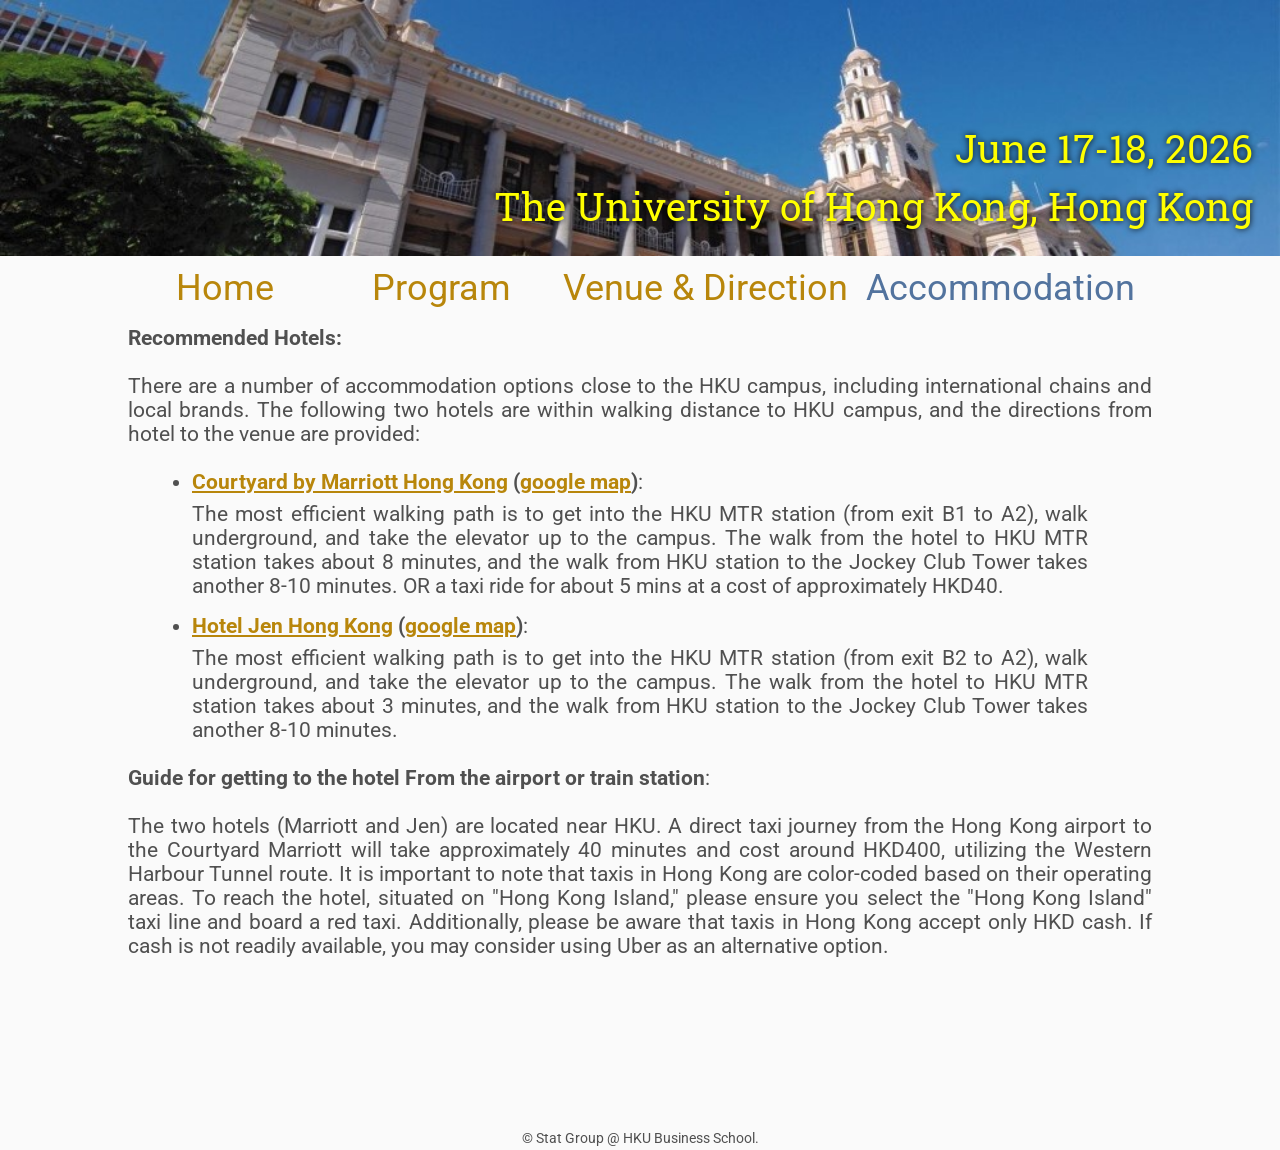
<file: Transportation/index.html>
<!DOCTYPE html>
<html lang='en'>

<head>
    <base href="..">
    <link rel="shortcut icon" type="image/png" href="assets/logo-1.png"/>
    <link rel="stylesheet" type="text/css" media="all" href="assets/main.css"/>
    <meta name="description" content="SDA Workshop">
    <meta name="resource-type" content="document">
    <meta name="distribution" content="global">
    <meta name="KeyWords" content="Conference">
    <title>Hotels | SDA Workshop 2025</title>
    <style>
    HeadColor{
        color:yellow;
    }
    </style>
</head>

<body>

    <center>
    <div class="banner">
            <img src="assets/hku_banner.jpg" alt="SDA Workshop Banner" width="100%" height="auto">
        
            <div class="bottom-right" style="font-size:4.3vmin;">
                <HeadColor>June 17-18, 2026 <br> The University of Hong Kong, Hong Kong </HeadColor>
            </div>
        </div>
    </center>

    <table class="navigation">
        <tr>
            <td class="navigation" style="font-size:4vmin;width: 20%">
                <a title="Conference Home Page" href=".">Home</a>
            </td>
            <td class="navigation" style="font-size:4vmin;width: 25%">
                <a title="Sessions" href="sessions">Program</a>
            </td>
            <td class="navigation" style="font-size:4vmin;width: 25%">
                <a title="Conference venue" href="venue">Venue & Direction</a>
            </td>           
            <td class="navigation" style="font-size:4vmin;width: 30%">
                <a class="current" title="Conference Schedule" href="Transportation">Accommodation</a> 
            </td>

        </tr>
    </table>

    <p style="font-size:2.3vmin;">
    <b style="font-size:2.3vmin;"> 
    Recommended Hotels: </b>
    </p>
    <p style="font-size:2.3vmin;text-align:justify">
        There are a number of accommodation options close to the HKU campus, including international chains and local brands. The following two hotels are within walking distance to HKU campus, and the directions from hotel to the venue are provided:
    </p>

    <ul style="font-size:2.3vmin;width: 70%;text-align:justify">
        <li style="margin-top: 16px;margin-bottom: 8px;"><b><a href="https://www.marriott.com/en-us/hotels/hkgcy-courtyard-hong-kong/overview/">Courtyard by Marriott Hong Kong</a> (<a href="https://www.google.com/maps/place/Courtyard+by+Marriott+Hong+Kong/@22.2879503,114.1388476,17z/data=!3m1!4b1!4m9!3m8!1s0x3403ff816fb2a5f3:0x50f3e858658d2e8a!5m2!4m1!1i2!8m2!3d22.2879503!4d114.1388476!16s%2Fg%2F155t1f_y?entry=ttu">google map</a>)</b>:</li>
        The most efficient walking path is to get into the HKU MTR station (from exit B1 to A2), walk underground, and take the elevator up to the campus.  The walk from the hotel to HKU MTR station takes about 8 minutes, and the walk from HKU station to the Jockey Club Tower takes another 8-10 minutes.  OR a taxi ride for about 5 mins at a cost of approximately HKD40.

        <li style="margin-top: 16px;margin-bottom: 8px;"><b><a href="https://www.shangri-la.com/en/hotels/jen/hongkong/westerndistrict/deals?WT.mc_id=HJHK_20210514_HK_SEM_GOOGLE_ALWAYSON_GENERIC-BROAD-OTHERS_QSTAY_EN-AffordableQuarantinePackage-IMC-hotel%20jen%20hong%20kong&&&gclid=Cj0KCQjwtO-kBhDIARIsAL6Lorc0wBf6JU66A76SKJXey9V1YmM7pa-ymwnNVFiA2UaYUqG33dRaHhwaAj40EALw_wcB&gclsrc=aw.ds">Hotel Jen Hong Kong</a> (<a href="https://www.google.com/maps/place/JEN+Hong+Kong+by+Shangri-La/@22.2858489,114.135021,17z/data=!3m2!4b1!5s0x3403ff8487f76aef:0x64dca85373ebc425!4m9!3m8!1s0x3403ff814693e8dd:0x46ee82648d4806aa!5m2!4m1!1i2!8m2!3d22.2858489!4d114.135021!16s%2Fg%2F11b6r6lvpj?entry=ttu">google map</a>)</b>:</li>
        The most efficient walking path is to get into the HKU MTR station (from exit B2 to A2), walk underground, and take the elevator up to the campus. The walk from the hotel to HKU MTR station takes about 3 minutes, and the walk from HKU station to the Jockey Club Tower takes another 8-10 minutes.
    </ul>

    <p style="font-size:2.3vmin;">
    <b style="font-size:2.3vmin;"> Guide for getting to the hotel From the airport or train station</b>:
    </p>
    
    <p style="font-size:2.3vmin;text-align:justify">
        The two hotels (Marriott and Jen) are located near HKU. A direct taxi journey from the Hong Kong airport to the Courtyard Marriott will take approximately 40 minutes and cost around HKD400, utilizing the Western Harbour Tunnel route. It is important to note that taxis in Hong Kong are color-coded based on their operating areas. To reach the hotel, situated on "Hong Kong Island," please ensure you select the "Hong Kong Island" taxi line and board a red taxi. Additionally, please be aware that taxis in Hong Kong accept only HKD cash. If cash is not readily available, you may consider using Uber as an alternative option.
    </p>

    <footer>
        &copy; Stat Group @ HKU Business School.
    </footer>

</body>
</html>
</file>
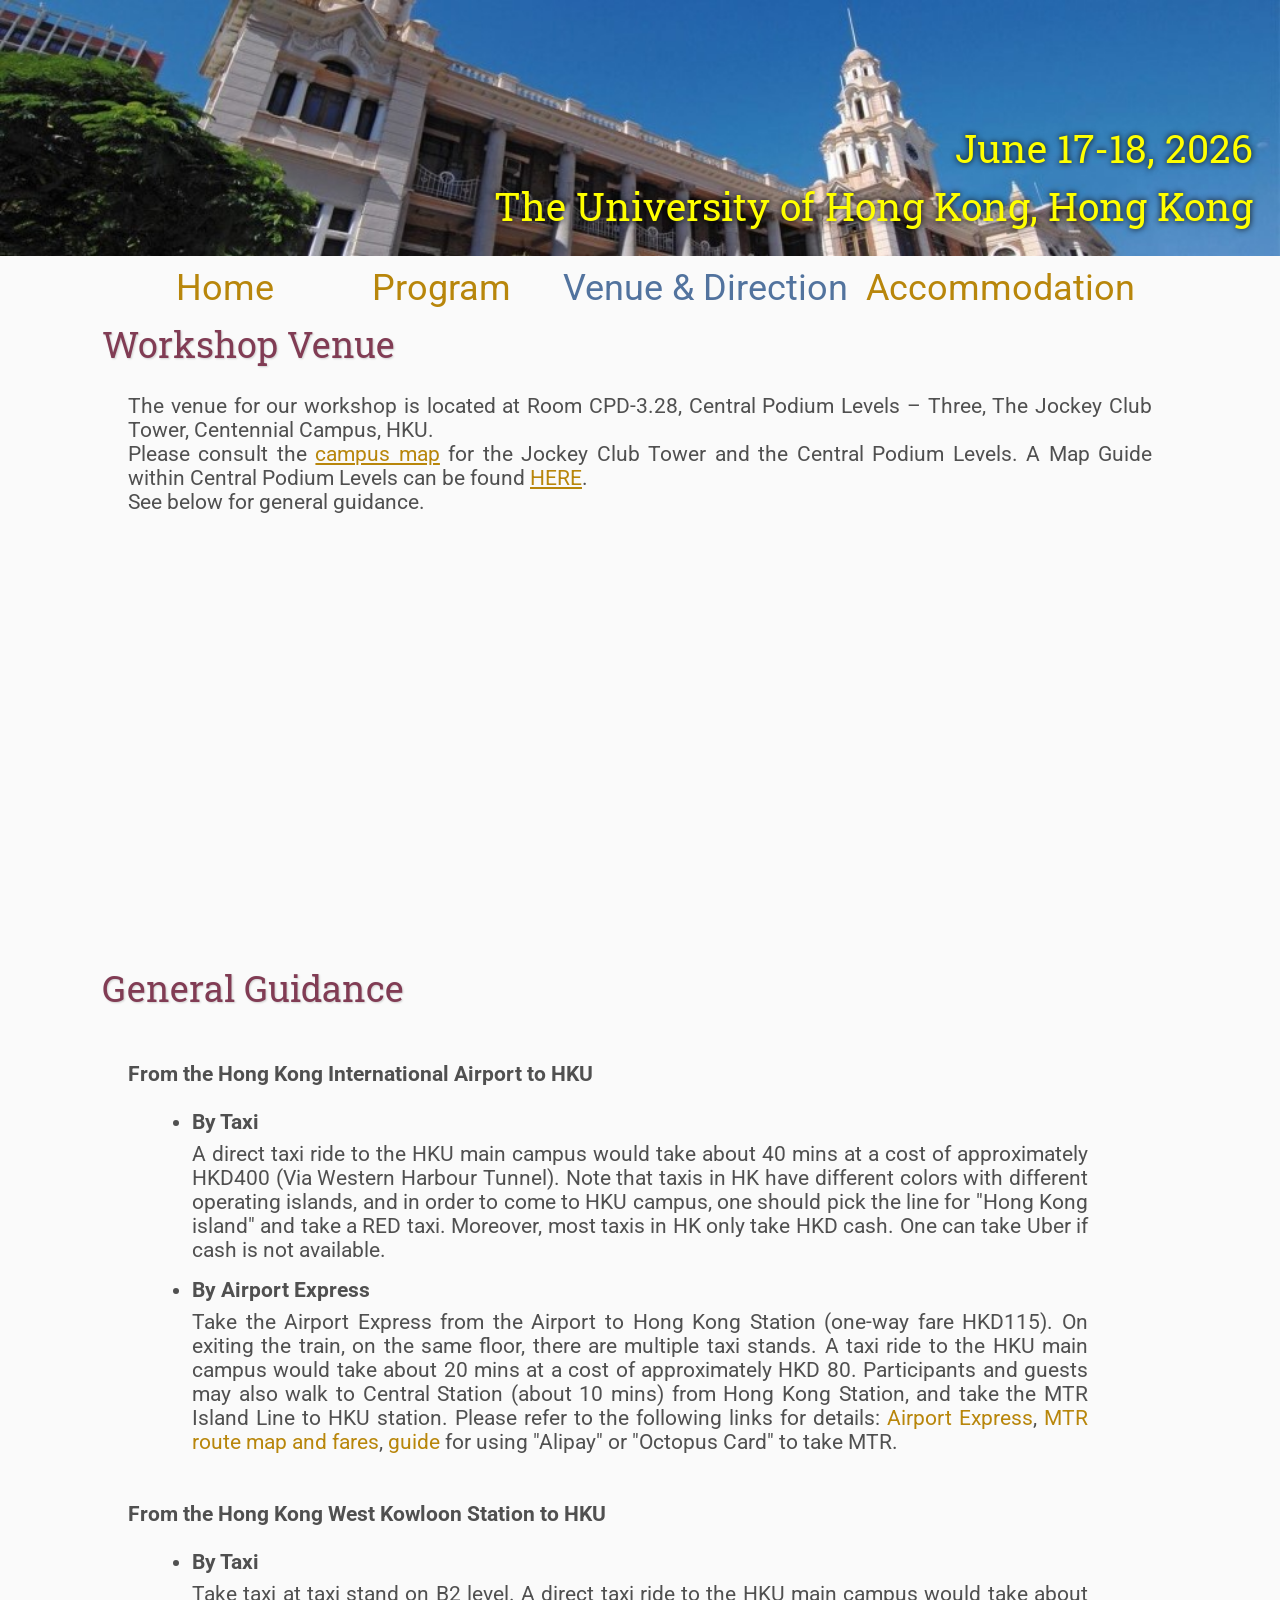
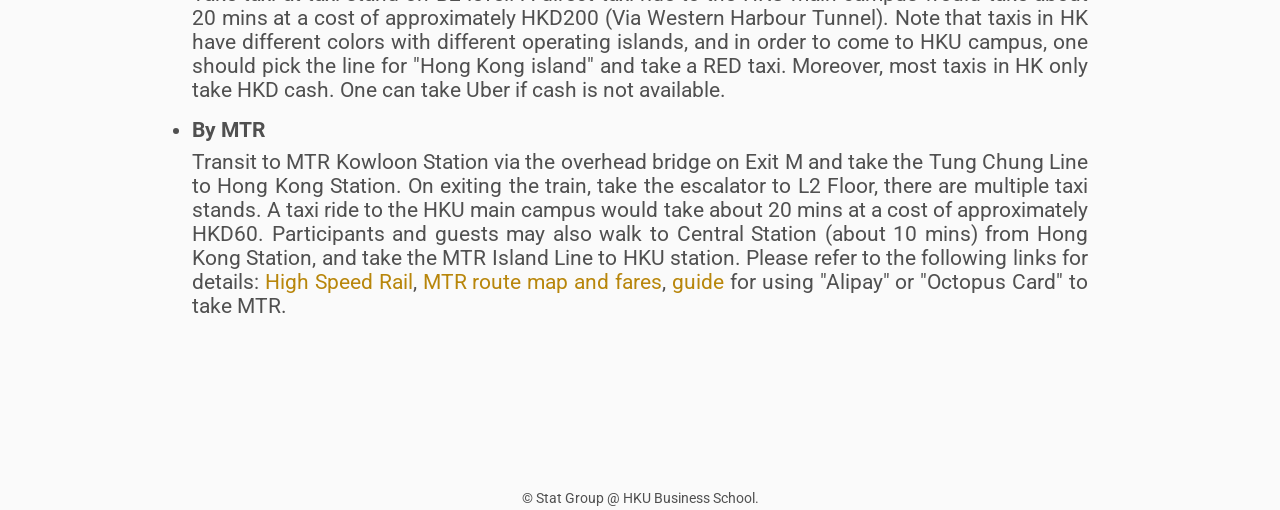
<file: venue/index.html>
<!DOCTYPE html>
<html lang='en'>

<head>
    <base href="..">
    <link rel="shortcut icon" type="image/png" href="assets/logo-1.png"/>
    <link rel="stylesheet" type="text/css" media="all" href="assets/main.css"/>
    <meta name="description" content="SDA Workshop">
    <meta name="resource-type" content="document">
    <meta name="distribution" content="global">
    <meta name="KeyWords" content="Conference">
    <title>Venue | SDA Workshop 2025</title>
    <style>
    HeadColor{
        color:yellow;
    }
    </style>
</head>

<body>

    <center>
    <div class="banner">
            <img src="assets/hku_banner.jpg" alt="SDA Workshop Banner" width="100%" height="auto">
        
            <div class="bottom-right" style="font-size:4.3vmin;">
                <HeadColor>June 17-18, 2026 <br> The University of Hong Kong, Hong Kong </HeadColor>
            </div>
        </div>
    </center>

    <table class="navigation">
        <tr>
            <td class="navigation" style="font-size:4vmin;width: 20%">
                <a title="Conference Home Page" href=".">Home</a>
            </td>
            <td class="navigation" style="font-size:4vmin;width: 25%">
                <a title="Sessions" href="sessions">Program</a>
            </td>
            <td class="navigation" style="font-size:4vmin;width: 25%">
                <a class="current" title="Conference venue" href="venue">Venue & Direction</a>
            </td>
            <td class="navigation" style="font-size:4vmin;width: 30%">
                <a title="Conference Schedule" href="Transportation">Accommodation</a> 
            </td>
        </tr>
    </table>

    <table>
        <tr>
            <td class="title" style="font-size:4vmin;">
                Workshop Venue<br>
            </td>
        </tr>
    </table>


    <p style="font-size:2.3vmin;text-align:justify">
        The venue for our workshop is located at Room CPD-3.28, Central Podium Levels – Three, The Jockey Club Tower, Centennial Campus, HKU. <br>
        Please consult the <a href="http://www.maps.hku.hk/?type=Locations&id=173&lang=en&name=The%20Jockey%20Club%20Tower">campus map</a> for the Jockey Club Tower and the Central Podium Levels. A Map Guide within Central Podium Levels can be found <a href="assets/SDA2026_MapGuide.pdf">HERE</a>. <br> 
        See below for general guidance. 
    </p>

    <iframe class="directions" src="https://www.google.com/maps/embed?pb=!1m18!1m12!1m3!1d1552.2363999024942!2d114.1330218932434!3d22.283249256821797!2m3!1f0!2f0!3f0!3m2!1i1024!2i768!4f13.1!3m3!1m2!1s0x3403ff8505de1079%3A0xf81d482d0cbc5f77!2sThe%20University%20of%20Hong%20Kong%2C%20The%20Jockey%20Club%20Tower!5e0!3m2!1sen!2shk!4v1711038865905!5m2!1sen!2shk" width="600" height="450" style="border:0;" allowfullscreen="" loading="lazy" referrerpolicy="no-referrer-when-downgrade"></iframe>

    <table>
        <tr>
            <td class="title" style="font-size:4vmin;">
                General Guidance<br>
            </td>
        </tr>
    </table>

    <p style="font-size:2.3vmin;text-align:justify">
        <br><b style="font-size:2.3vmin;"> From the Hong Kong International Airport to HKU </b><br>

        <ul style="font-size:2.3vmin;width: 70%;text-align:justify;">
            <li style="text-align:justify;margin-top: 16px;margin-bottom: 8px;"><b>By Taxi</b></li>
            A direct taxi ride to the HKU main campus would take about 40 mins at a cost of approximately HKD400 (Via Western Harbour Tunnel). Note that taxis in HK have different colors with different operating islands, and in order to come to HKU campus, one should pick the line for "Hong Kong island" and take a RED taxi. Moreover, most taxis in HK only take HKD cash. One can take Uber if cash is not available. 
            <li style="text-align:justify;margin-top: 16px;margin-bottom: 8px;"><b>By Airport Express</b></li>
            Take the Airport Express from the Airport to Hong Kong Station (one-way fare HKD115). On exiting the train, on the same floor, there are multiple taxi stands. A taxi ride to the HKU main campus would take about 20 mins at a cost of approximately HKD 80. 
            Participants and guests may also walk to Central Station (about 10 mins) from Hong Kong Station, and take the MTR Island Line to HKU station. 
            Please refer to the following links for details: <a href="https://www.hongkongairport.com/en/transport/to-from-airport/airport-express.page/">Airport Express</a>, <a href="https://www.mtr.com.hk/en/customer/st/index.php">MTR route map and fares</a>, <a href="assets/MTR_Instructions.pdf">guide</a> for using "Alipay" or "Octopus Card" to take MTR.
        </ul>
    </p>

    <p style="font-size:2.3vmin;text-align:justify">
        <br><b style="font-size:2.3vmin;">From the Hong Kong West Kowloon Station to HKU </b><br>
        <ul style="font-size:2.3vmin;width: 70%;text-align:justify">
            <li style="text-align:justify;margin-top: 16px;margin-bottom: 8px;"><b>By Taxi</b></li>
            Take taxi at taxi stand on B2 level. A direct taxi ride to the HKU main campus would take about 20 mins at a cost of approximately HKD200 (Via Western Harbour Tunnel). Note that taxis in HK have different colors with different operating islands, and in order to come to HKU campus, one should pick the line for "Hong Kong island" and take a RED taxi. Moreover, most taxis in HK only take HKD cash. One can take Uber if cash is not available. 
            <li style="margin-top: 16px;margin-bottom: 8px;"><b>By MTR</b></li>
            Transit to MTR Kowloon Station via the overhead bridge on Exit M and take the Tung Chung Line to Hong Kong Station. On exiting the train, take the escalator to L2 Floor, there are multiple taxi stands. A taxi ride to the HKU main campus would take about 20 mins at a cost of approximately HKD60.
            Participants and guests may also walk to Central Station (about 10 mins) from Hong Kong Station, and take the MTR Island Line to HKU station.
            Please refer to the following links for details: <a href="https://www.highspeed.mtr.com.hk/en/guide/local-guides.html">High Speed Rail</a>, <a href="https://www.mtr.com.hk/en/customer/st/index.php">MTR route map and fares</a>, <a href="assets/MTR_Instructions.pdf">guide</a> for using "Alipay" or "Octopus Card" to take MTR.
        </ul>
    </p>

    <footer>
        &copy; Stat Group @ HKU Business School.
    </footer>

</body>
</html>
</file>
<file: assets/main.css>
/* main.css */

/* These are the colors and fonts used throughout the webpage.
 * I've listed them here so that a user may easily
 * do a search-and-replace for these to change the site theme.
 *   'Roboto',sans-serif; Font for the title text
 *   'Roboto-Slab',serif; Font for the body text 
 *   #fafafa; Background color of the site
 *   #505050; Foreground (text) color of the site
 *   #52739e; Navy, "Template" in the logo, current page in navigation, special titles in the Program
 *   #b2132e; Reddish, "Conference" in the logo, hover color for links
 *   #813c54; Heading color, titles in the Program
 *   #b8860b; Dark Goldenrod, color for links
 */

@import url('https://fonts.googleapis.com/css?family=Roboto%7CRoboto+Slab');

*{
    border:0;
    font:inherit;
    font-size:1em;
    margin:0;
    padding:0;
    vertical-align:baseline;
}

body{
    background-color: #fafafa;
    background-size: cover;
    background-attachment: fixed;
    color: #505050; 
    text-align:left;
    font-family:'Roboto',sans-serif;
    font-size:1em;
    line-height:1.5em;
    margin: 0%;
    width: 100% auto;
}

a{color: #b8860b; text-decoration:none;}
a.current{color: #52739e;}
a.current:hover{color: #e82945;}
a:hover{color: #b2132e;}
a:active{color: #e82945;}
h1,h2,h3,h4{clear:left; color: #813c54; margin:1.5em 0em 1em 0em; font-family:'Roboto Slab',serif; text-shadow: 1px 1px 2px #d0d0d0;}
h1{font-size:2.67em;}
h2{font-size:2.00em;}
h3{font-size:1.67em;}
h4{font-size:1.33em;}
p{list-style:disc; margin:24px auto 24px auto; padding:0px; width:80%; text-align:left;}
li a, p a {text-decoration:underline; text-decoration-color:#b8860b;}
ul{list-style:disc; margin:24px auto 24px auto; padding:0px; width:800px; text-align:left;}
ul li{list-style:disc; margin:0px auto 0px auto; padding:0px; text-align:left;}
i,em{font-style:italic;}
b,strong{font-weight:bold;}
sup{
    vertical-align: super;
    font-size: 0.8em;
    line-height: 0;
}
sub{
    vertical-align: sub;
    font-size: 0.8em;
    line-height: 0;
}
table{
    width: 85%;
    margin: 12px auto 24px auto;
    float: center;
    /* UNCOMMENT THIS FOR DEBUGGING THE ALIGNMENT */
    /*border: 1px solid black;*/
}
th,td{
    text-align: left;
    /* UNCOMMENT THIS FOR DEBUGGING THE ALIGNMENT */
    /*border: 1px solid black;*/
}

/* Invited speaker photo: same aspect ratio as 2026_Jun_Liu.jpg (500×622). Crop: sides if too wide, bottom if too long. */
/* Experimental Update: 150 times 150 (2026/03/09), previously 150 * 120.6 */
.speaker-photo-wrap {
    height: 150pt;
    width: 150pt;
    overflow: hidden;
    display: block;
    margin: 8px auto;
}
.speaker-photo-wrap img {
    width: 100%;
    height: 100%;
    object-fit: cover;
    object-position: top center;
    display: block;
    vertical-align: middle;
}
/* Keep speaker figure (photo + caption) centered and stacked in table cell */
td.sponsor figure {
    display: block;
    margin: 0 auto;
    text-align: center;
    width: 150pt;
    max-width: 100%;
}
td.sponsor figure .speaker-photo-wrap {
    margin-left: auto;
    margin-right: auto;
}
td.sponsor figcaption {
    white-space: normal;
    overflow-wrap: anywhere;
    word-break: break-word;
    line-height: 1.2;
}
td.sponsor figcaption .speaker-affiliation {
    font-size: 0.8em;
}

/* Website Banner */
.banner {position: relative; font-family:'Roboto Slab',serif; width: 90% auto}
.top-left {font-size:5.33em; color: #505050; background: #fafafa; text-align: center; width: 1000px; height: 67px; position: absolute; padding: 36px 0 0 0; top: 0px;}
.bottom-right {font-size:2.33em; color: #fafafa; line-height: 1.5em; width: 80% auto; height: auto; padding: 0px 27px 27px 0px; text-align: right; position: absolute; bottom: 0px; right: 0px; text-shadow: 0px 0px 6px #000000;}

/* Conference Title Logo */
.title1{color: #b2132e; text-shadow: 1px 1px 3px #c0c0c0;} 
.title2{color: #52739e; text-shadow: 1px 1px 3px #c0c0c0;}
.year{color: #505050; font-size:0.67em; font-weight: lighter;}

/* Navigation Links (Home, Registration, etc) */
table.navigation{width: 80%}
td.navigation{font-size:1.67em; white-space:nowrap; width:20%; text-align:center; vertical-align:middle; padding:0px 0px 0px 0px;}

/* Sponsor Images */
table.sponsors{width:90% auto;}
td.sponsor{white-space:normal; width:33.33%; text-align:center; vertical-align:top; padding:0px 0px 0px 0px;}
td.sponsor img{width: 100% auto}

/* Mobile layout for invited speakers */
@media only screen and (max-width: 768px) {
    /* Stack speakers vertically instead of 3 narrow columns */
    table.sponsors{
        width: 100%;
    }
    table.sponsors tr{
        display: block;
    }
    td.sponsor{
        display: block;
        width: 100%;
        white-space: normal;
        margin-bottom: 1.5em;
    }
    /* Make photos wider and let height adjust naturally on small screens */
    .speaker-photo-wrap{
        width: min(70vw, 320px);
        height: auto;
        aspect-ratio: 500/622;
    }
    .speaker-photo-wrap img{
        width: 100%;
        height: 100%;
        object-fit: cover;
    }
    td.sponsor figure{
        width: min(70vw, 320px);
    }
}

/* The Table on the Program Page */
td.room{padding: 4px 12px 4px 4px; width: 90%; vertical-align:bottom; font-size:1.67em; color: #52739e; height:32px;}
td.date{white-space:nowrap; width:130px; text-align:center; vertical-align:center; padding:4px 4px 4px 4px;}
td.title{padding: 4px 12px 4px 4px; width: 90%; vertical-align:top; font-size:1.5em; color: #813c54; height:32px; font-family:'Roboto Slab',serif; text-shadow: 1px 1px 2px #d0d0d0; }
td.title-special{padding: 4px 12px 4px 4px; width: 90%; vertical-align:top; font-size:1.67em; color: #52739e; height:32px; font-family:'Roboto Slab',serif; text-shadow: 1px 1px 2px #d0d0d0;}
td.speaker{padding: 8px 4px 8px 4px; font-style: italic; font-size:1em; max-height:999999px}
td.abstract{padding: 8px 4px 8px 4px; font-size:1em; max-height:999999px}
td.abstract img{display: block; margin: 4px auto 8px auto}
td.sessions{text-align:center; vertical-align:center;padding: 12px 4px 12px 4px; font-size:1.5em; max-height:999999px}
table.plenary{padding-top: 8px; background: #ffffff;}

/* Registration and Directions iframes and Images */
iframe.registration{display:block; margin:1em auto 2em auto; width:700px; height:1400px; border:none;}
iframe.directions{display:block; margin:1em auto 2em auto; width:800px; height:400px; border:none;}
img.center{display:block; width:67%; margin:1em auto 2em auto;}

/* Flyer Images */
table.flyers{width:800px;}
td.flyer{white-space:nowrap; width:50%; text-align:center; vertical-align:middle; padding:0px 0px 0px 0px;}
td.sponsor img{width: 100%}

footer{font-size:0.875em; margin-top:12em; text-align:center;}

/* My hacky way of making the site mobile-friendly */
@media only screen and (max-width: 1100px) {
    h2{font-size:3.00em;}
    p{font-size:1.5em; line-height:1.5em;}
    th,td,tr{font-size:1.5em; line-height:1.5em;}
    td.date{font-size:1em; padding-top:0.5em;}
    td.navigation{font-size:1.5em; padding:0px 20px 0px 20px;}
    table.footer{font-size:0.33em;}
}
</file>
